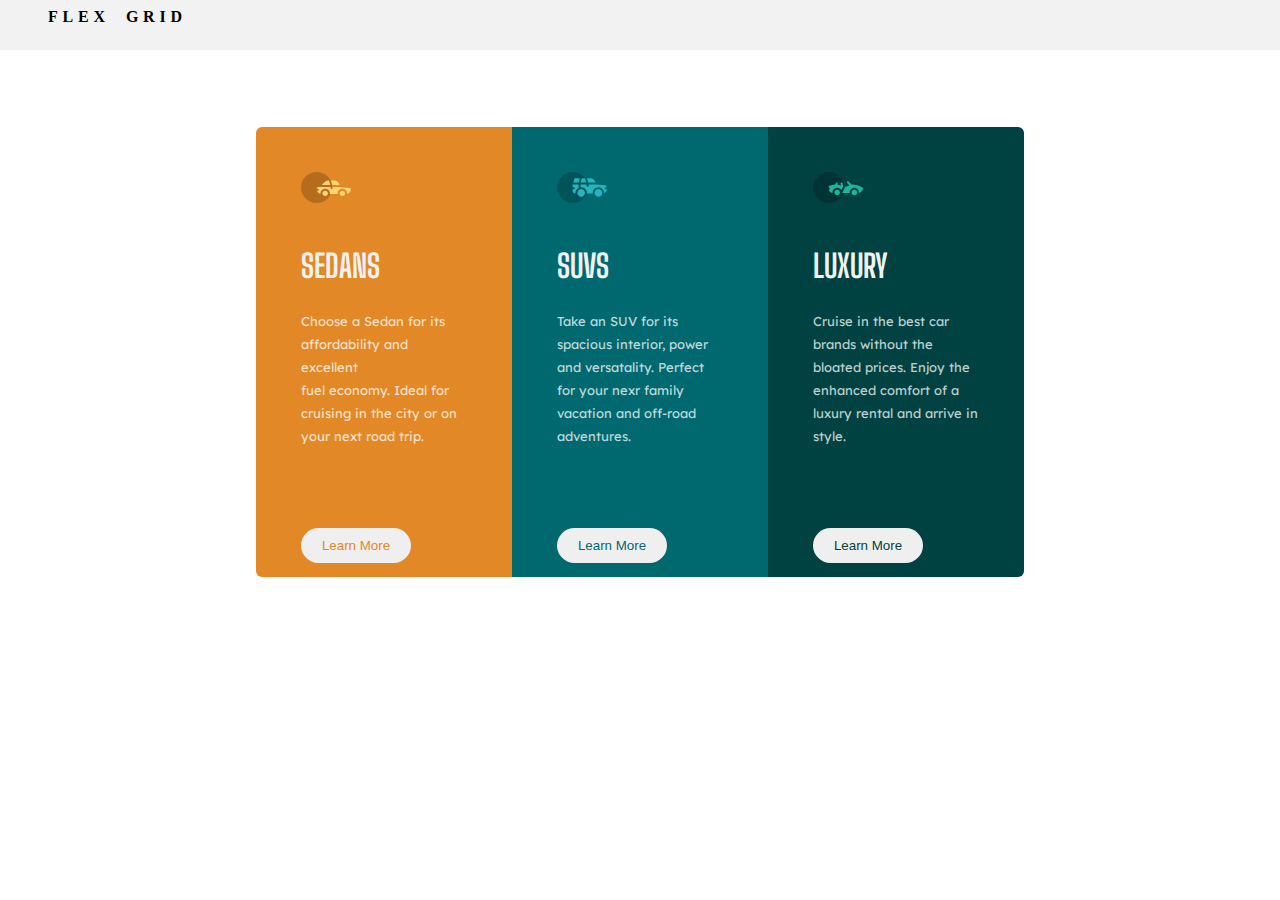
<file: index.html>
<!DOCTYPE html>
<html lang="en">
<head>
    <meta charset="UTF-8">
    <meta http-equiv="X-UA-Compatible" content="IE=edge">
    <meta name="viewport" content="width=device-width, initial-scale=1.0">
    <title>Flex-Layout</title>
    <link rel="icon" type="image/x-icon" href="/images/favicon-32x32.png">
    <link rel="preconnect" href="https://fonts.googleapis.com">
    <link rel="preconnect" href="https://fonts.gstatic.com" crossorigin>
    <link href="https://fonts.googleapis.com/css2?family=Big+Shoulders+Display:wght@700&family=Lexend+Deca&display=swap" rel="stylesheet">
    <link rel="stylesheet" href="style.css">
</head>
<body>
    <header>
        <ul>
            <a href="index.html"><li>Flex</li></a> 
             <a href="grid.html"><li>Grid</li></a>
        </ul>
    </header>
    <div class="container">
        <div class="col-3 sedans">
            <img src="Images/icon-sedans.svg">
            <h1>Sedans</h1>
            <p>Choose a Sedan for its affordability and excellent <br> fuel economy. Ideal for cruising in the city or on <br> your next road trip.</p>
             <button>Learn More</button>
        </div>
        <div class="col-3 suvs ">
            <img src="Images/icon-suvs.svg">
            <h1>Suvs</h1>
            <p>Take an SUV for its spacious interior, power and versatality. Perfect for your nexr family vacation and off-road adventures.</p>
            <button>Learn More</button>
        </div>
        <div class="col-3 luxury">
            <img src="Images/icon-luxury.svg">
            <h1>Luxury</h1>
            <p>Cruise in the best car brands without the bloated prices. Enjoy the enhanced comfort of a luxury rental and arrive in style.</p>
            <button>Learn More</button>
        </div>
    </div>
    
</body>
</html>
</file>
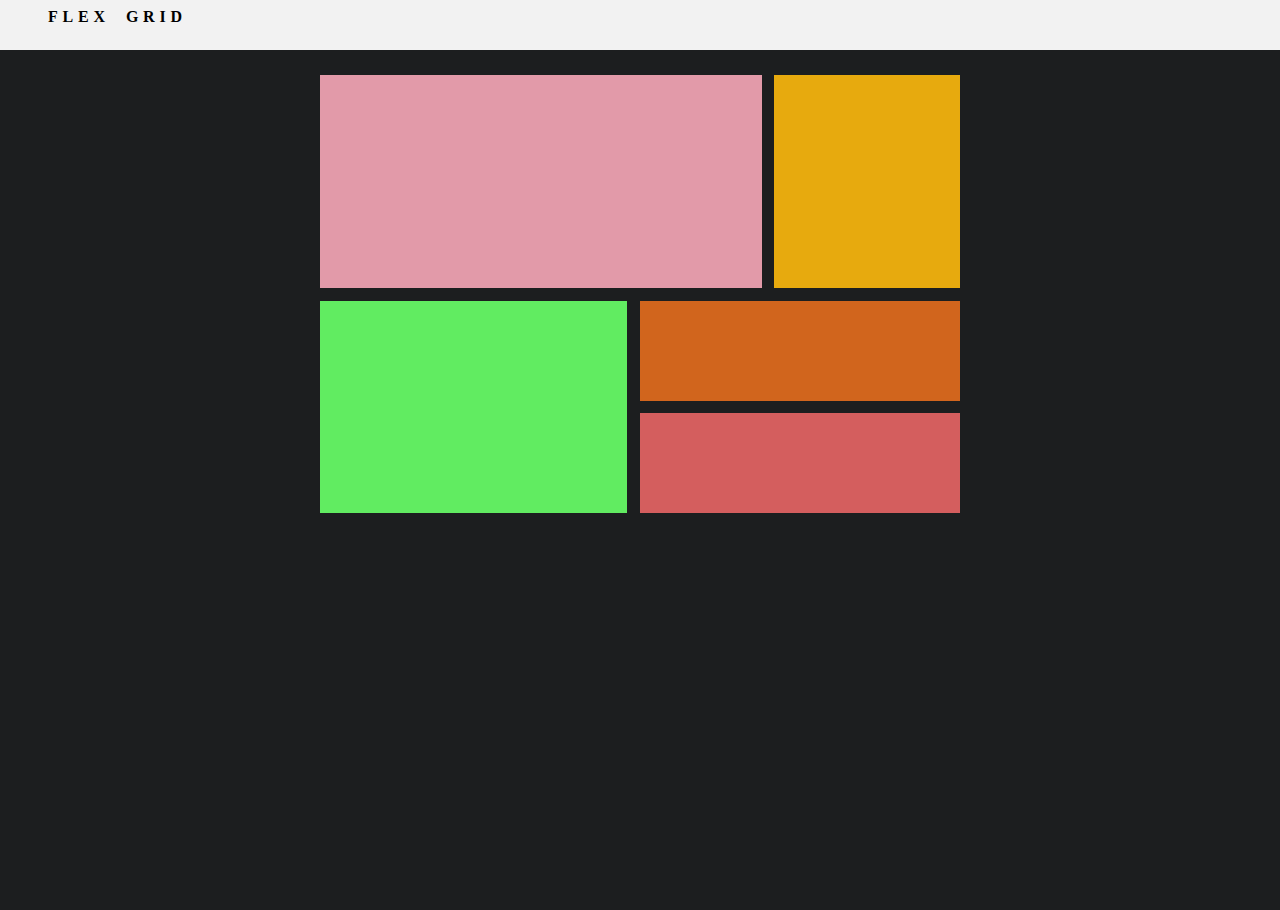
<file: grid.html>
<!DOCTYPE html>
<html lang="en">
<head>
    <meta charset="UTF-8">
    <meta http-equiv="X-UA-Compatible" content="IE=edge">
    <meta name="viewport" content="width=device-width, initial-scale=1.0">
    <link rel="icon" type="image/x-icon" href="/images/favicon-32x32.png">
    <link rel="stylesheet" href="style.css">
    <title>Grid</title>
</head>
<body class="body">
    <header>
        <ul>
             <a href="index.html"><li>Flex</li></a> 
            <a href="grid.html"><li>Grid</li></a> 
        </ul>
    </header>
    <main>
        <div class="item-a"></div>
        <div class="item-b"></div>
        <div class="item-c"></div>
        <div class="item-d"></div>
        <div class="item-e"></div>
    </main>
</body>
</html>
</file>
<file: style.css>
*{
    border: 0;
    margin: 0;
    box-sizing: border-box;
}

.container{
    display: flex;
    flex-direction: row;
    margin: 6% 20%;
    
}
.col-3{
    height: 450px;
    width: 400px;
    
    
}
.col-3 img{
    margin: 45px 0 15px 45px;
    width: 50px;
}
.col-3 h1, .col-3 p{
    margin: 25px 45px;
    color: hsl(0, 0%, 95%);
}
.col-3 h1{
    text-transform: uppercase;
    font-family: 'Big Shoulders Display', cursive;


}
.col-3 p{
    line-height: 23px;
    font-size: 13px;
    color: hsla(0, 0%, 100%, 0.75);
    font-family: 'Lexend Deca', sans-serif;
    
}
.sedans{
    background-color:  hsl(31, 77%, 52%);
    border-radius: 6px 0 0 6px;
}
.suvs{
    background-color: hsl(184, 100%, 22%);
}
.luxury{
    background-color: hsl(179, 100%, 13%);
    border-radius: 0 6px 6px 0;
}
.col-3 button{
    margin: 55px 45px 5px 45px;
    width: 110px;
    height: 35px;
    border-radius: 18px;
}
.sedans button{
    color: hsl(31, 77%, 52%);
}
.sedans button:hover{
    background-color: hsl(31, 77%, 52%);
    border: 2px solid hsl(0, 0%, 95%);
    color: hsl(0, 0%, 95%);
    cursor: pointer;
}
.suvs button{
    color: hsl(184, 100%, 22%);
}
.suvs button:hover{
    background-color:  hsl(184, 100%, 22%);
    border: 2px solid hsl(0, 0%, 95%);
    color: hsl(0, 0%, 95%);
    cursor: pointer;
}
.luxury button{
    color: hsl(179, 100%, 13%);
}
.luxury button:hover{
    background-color: hsl(179, 100%, 13%);
    border: 2px solid hsl(0, 0%, 95%);
    color: hsl(0, 0%, 95%);
    cursor: pointer;
}
@media only screen and (max-width: 375px){
    .container{
        display: grid;
    }
    .col-3{
        border-radius: 6px;
        margin-bottom: 3px;
        width: 100%;

    }
    .col-3 button{
        margin-top: 20px;
    }


}

/* Header */
header{
    width: 100%;
    height: 50px;
    background-color: hsl(0, 0%, 95%);
}
ul{
    display: inline-flex;
    
}
a{
    text-decoration: none;
}
li{
    list-style-type: none;
    margin: 8px;
    text-transform: uppercase;
    font-weight: 900;
    letter-spacing: .3rem;
    color: #000;
}
/* Grid */
.body{
    background-color: rgb(28, 30, 31);


}
main{
    display: grid;
    grid-template:
    "a a a b" 100px
    "a a a b" 100px
    "c c d d" 100px
    "c c e e" 100px;
    margin: 25px auto;
    grid-gap: .8rem;
    width: 50%;
    height: 90vh;

        
}
main div{
    padding: 2rem;
    text-align: left;
    
}
.item-a{
    background-color: rgb(226, 154, 169);
    grid-area: a;
}
.item-b{
    background-color: rgb(231, 170, 14);
    grid-area: b;
}
.item-c{
    background-color: rgb(97, 236, 97);
    grid-area: c;
}
.item-d{
    background-color: #e46d1ee8;
    grid-area: d;
}
.item-e{
    background-color: rgb(212, 94, 94);
    grid-area: e;
}
</file>
